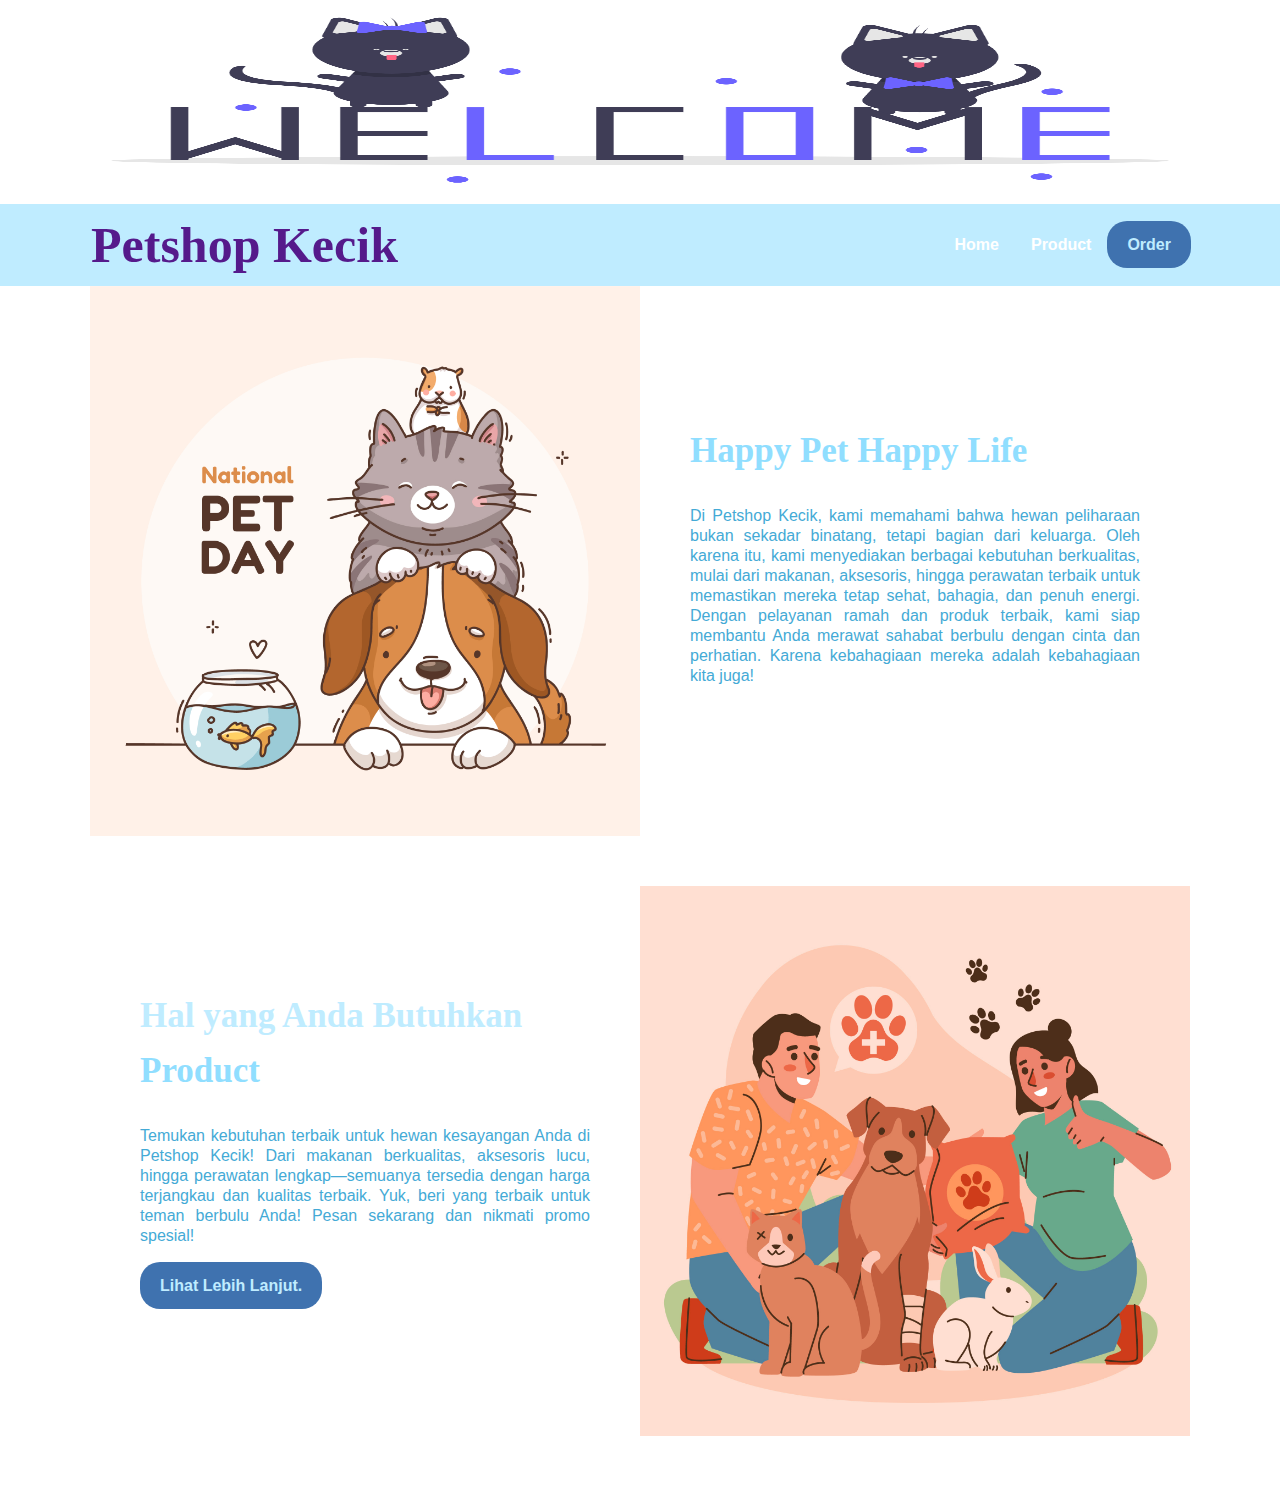
<file: index.html>
<!DOCTYPE html>
<html lang="en">
    <head>
        <meta charset="UTF-8">
        <meta name="viewport" content="width=device-width, initial-scale=1.0">
        
        <title>PETSHOPKICIK.</title>
        <link rel="stylesheet" href="style.css">
    </head>
    <body>
        <header>
            <img src="src/undraw_welcome-cats_tw36.png" alt="header" width="100%" height="200px">
        </header>

        <body>
            <nav>
                <div class="wrapper">
                    <div class="logo"><a href="">Petshop Kecik</a></div>
                    <div class="menu">
                        <ul>
                            <li><a href="index.html">Home</a></li>
                            <li><a href="product.html">Product</a></li>
                            <li><a href="pemesanan.html" class="tbl-biru">Order</a></li>
            

                        </ul>
                    </div>
            </nav>
            <div class="wrapper">
                <section id="home">
                    <img src="src/10494126.jpg" alt="home" width="50%" height="50%">
                    <div class="kolom">
                        <p class="deskripsi"></p>
                        <h2>Happy Pet Happy Life</h2>
                        <p> Di Petshop Kecik, kami memahami bahwa hewan peliharaan bukan sekadar binatang, tetapi bagian dari keluarga. Oleh karena itu, kami menyediakan berbagai kebutuhan berkualitas, mulai dari makanan, aksesoris, hingga perawatan terbaik untuk memastikan mereka tetap sehat, bahagia, dan penuh energi. Dengan pelayanan ramah dan produk terbaik, kami siap membantu Anda merawat sahabat berbulu dengan cinta dan perhatian. Karena kebahagiaan mereka adalah kebahagiaan kita juga! </p>
                    </div>
                </section>

<!--untuk product-->
                <section id="product">
                <div class="kolom">
                    <p class = "deskripsi"> Hal yang Anda Butuhkan</p>
                    <h2>Product</h2>
                    <p>Temukan kebutuhan terbaik untuk hewan kesayangan Anda di Petshop Kecik! 
                Dari makanan berkualitas, aksesoris lucu, hingga perawatan lengkap—semuanya tersedia dengan harga terjangkau dan kualitas terbaik.
                Yuk, beri yang terbaik untuk teman berbulu Anda!
                Pesan sekarang dan nikmati promo spesial!</p>
                <p> <a href="product.html" class="tbl-pink">Lihat Lebih Lanjut.</a></p>
                
                
                </div>
                <img src="src/8683555.jpg" alt="product" width="50%" height="50%">
        </div>
                </section>
            </div>
        </body>
</file>
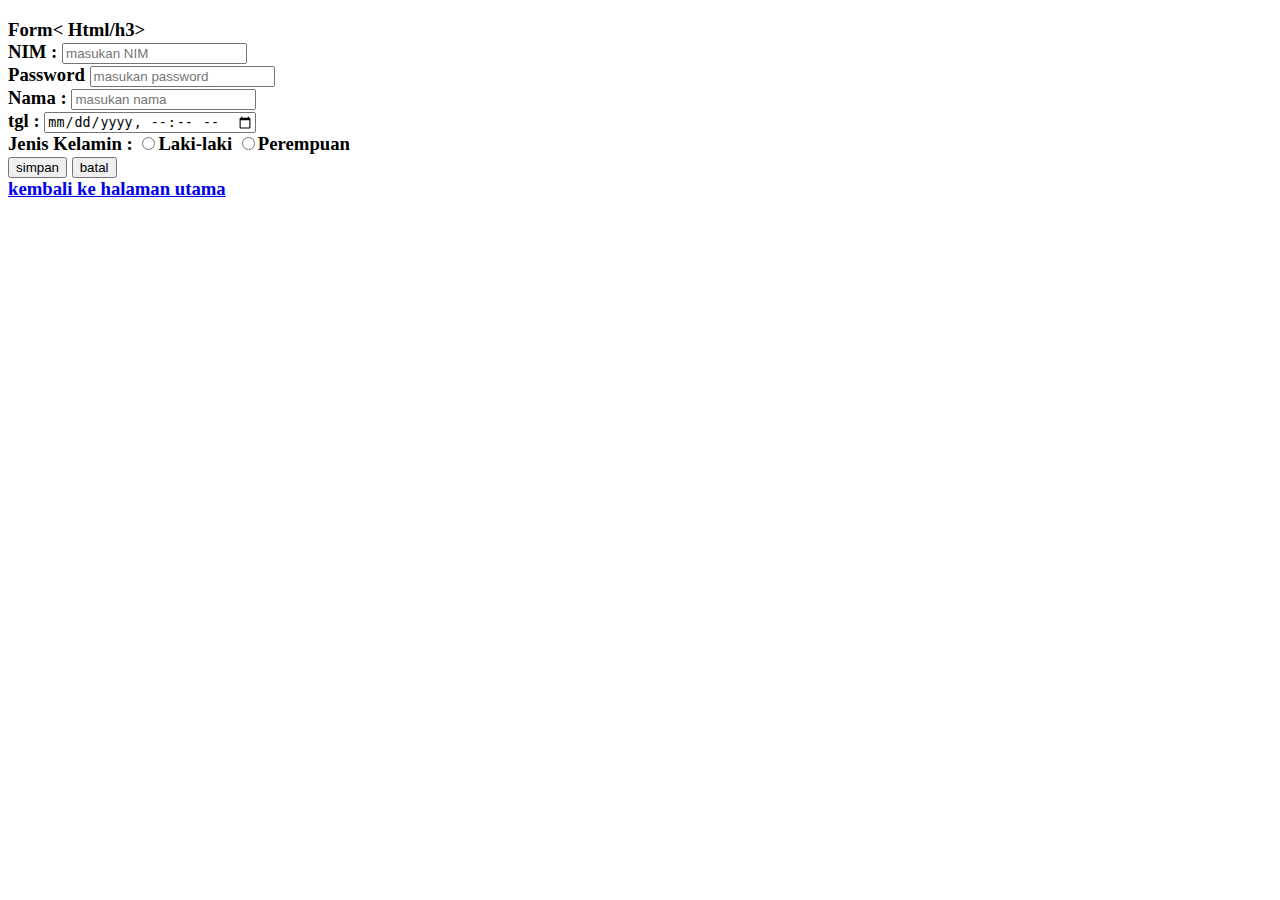
<file: form.html>
<!DOCTYPE html>
<html lang="en">
    <head>
        <meta charset="UTF-8">  
        <meta name="viewport" content="width=device-width, initial-scale=1.0">
        <title>Form</title>
    </head>
    <body>
        <h3>Form< Html/h3>
        <form action = " " method = "post" name = "form register">
            <label for = "" > NIM :</label>
            <input type = "text" name = "txtnim" id = "txtnim" placeholder="masukan NIM">

            <br>
            <label for=""> Password</label>
            <input type="password" name="txtpassword" id="txtpassword" placeholder="masukan password">

            <br>
            <label for = "" > Nama :</label>
            <input type = "text" name = "txtnama" id = "txtnama" placeholder="masukan nama">

            <br>
            <label for="txtnama">tgl : </label>
            <input type=datetime-local name="txttgl" id="txtnama">
            
            <br>
            <label for = "" > Jenis Kelamin :</label>
            <input type = "radio" name = "txtjeniskelamin" id = "txtjeniskelamin" value = "Laki-laki">Laki-laki
            <input type = "radio" name = "txtjeniskelamin" id = "txtjeniskelamin" value = "Perempuan">Perempuan
           
            <br>
            <input type = "submit" value = "simpan">
            <input type="reset" value = "batal">
            <br>
            <a href="index.html" target = "_blank"> kembali ke halaman utama</a>
            

        </form>
    </body>
            </html>
</file>
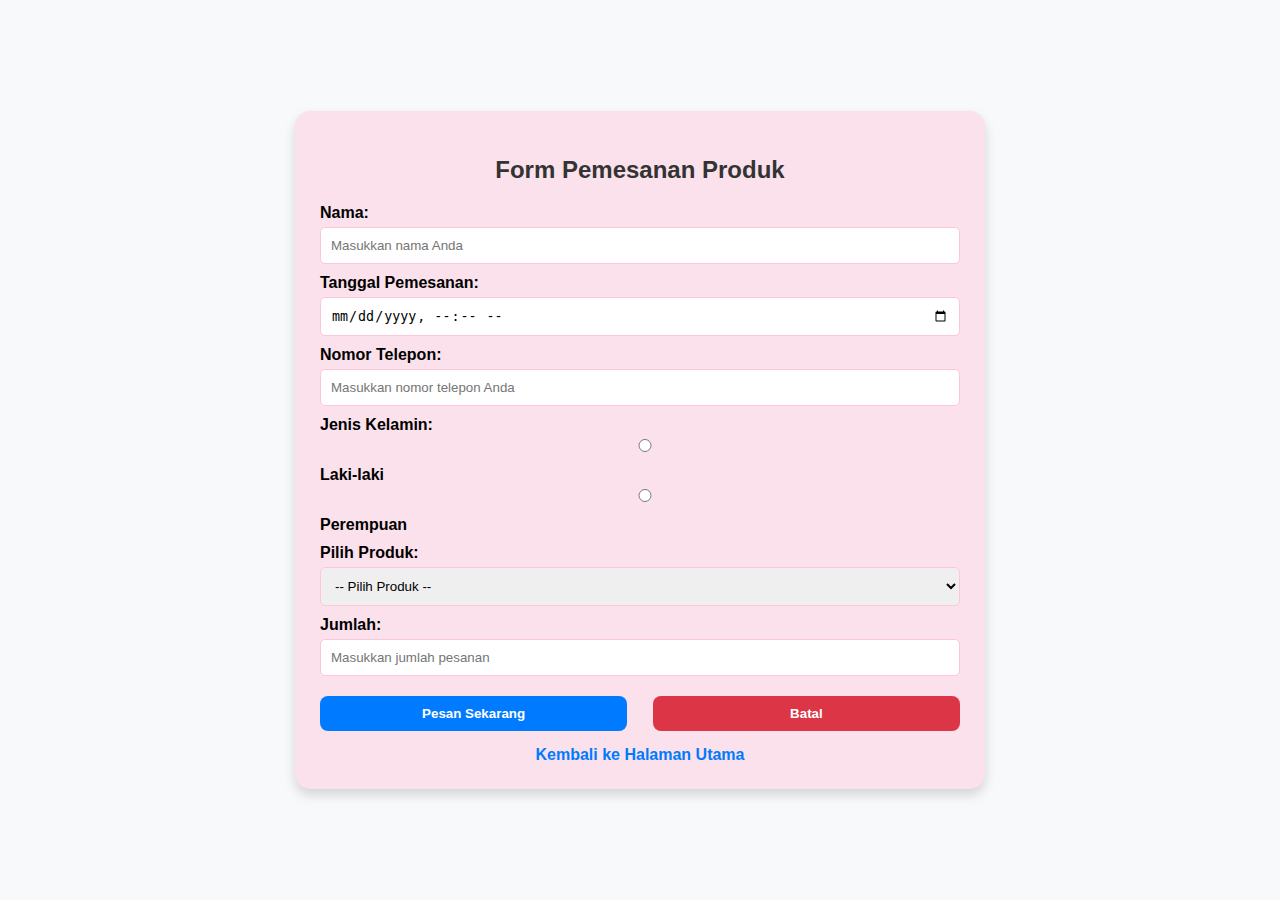
<file: pemesanan.html>
<!DOCTYPE html>
<html lang="id">
<head>
    <meta charset="UTF-8">
    <meta name="viewport" content="width=device-width, initial-scale=1.0">
    <title>Form Pemesanan Produk Petshop</title>
    <style>
        body {
            font-family: Comic Sans MS, sans-serif;
            background-color: #f8f9fa;
            display: flex;
            justify-content: center;
            align-items: center;
            height: 100vh;
            margin: 0;
        }

        .form-container {
            background: #fae1eb;
            padding: 25px;
            border-radius: 15px;
            box-shadow: 0 6px 12px rgba(0, 0, 0, 0.15);
            width: 50%;
            animation: fadeIn 1s ease-in-out;
        }

        @keyframes fadeIn {
            from { opacity: 0; transform: translateY(-20px); }
            to { opacity: 1; transform: translateY(0); }
        }

        h2 {
            text-align: center;
            color: #333;
            margin-bottom: 20px;
        }

        label {
            font-weight: bold;
            margin-top: 10px;
            display: block;
        }

        input, select {
            width: 100%;
            padding: 10px;
            margin-top: 5px;
            border: 1px solid #fdc6dd;
            border-radius: 5px;
            box-sizing: border-box;
        }

        .button-group {
            display: flex;
            justify-content: space-between;
            margin-top: 20px;
        }

        .submit-button, .reset-button {
            padding: 10px;
            border: none;
            border-radius: 8px;
            cursor: pointer;
            width: 48%;
            font-weight: bold;
            transition: all 0.3s ease;
        }

        .submit-button {
            background-color: #007BFF;
            color: white;
        }

        .submit-button:hover {
            background-color: #0056b3;
        }

        .reset-button {
            background-color: #dc3545;
            color: white;
        }

        .reset-button:hover {
            background-color: #a71d2a;
        }

        .back-link {
            display: block;
            text-align: center;
            margin-top: 15px;
            color: #007BFF;
            text-decoration: none;
            font-weight: bold;
        }

        .back-link:hover {
            text-decoration: underline;
        }
    </style>
</head>
<body>

    <div class="form-container">
        <h2>Form Pemesanan Produk</h2>
        <form id="formPemesanan">
            <label for="nama">Nama:</label>
            <input type="text" name="nama" id="nama" placeholder="Masukkan nama Anda">

            <label for="tanggal">Tanggal Pemesanan:</label>
            <input type="datetime-local" name="tanggal" id="tanggal">

            <label for="nomor_telepon">Nomor Telepon:</label>
            <input type="text" name="nomor_telepon" id="nomor_telepon" placeholder="Masukkan nomor telepon Anda">

            <label>Jenis Kelamin:</label>
            <input type="radio" name="jenis_kelamin" value="Laki-laki" id="jkL"> <label for="jkL">Laki-laki</label>
            <input type="radio" name="jenis_kelamin" value="Perempuan" id="jkP"> <label for="jkP">Perempuan</label>

            <label for="produk">Pilih Produk:</label>
            <select name="produk" id="produk">
                <option value="">-- Pilih Produk --</option>
                <option value="Makanan Kucing">Makanan Kucing</option>
                <option value="Makanan Anjing">Makanan Anjing</option>
                <option value="Shampoo Kucing">Shampoo Kucing</option>
                <option value="Shampoo Anjing">Shampoo Anjing</option>
                <option value="Mainan Kucing">Mainan Gigitan Kucing</option>
                <option value="Mainan Anjing">Mainan Gigitan Anjing</option>
                <option value="Kandang Kucing">Kandang Kucing</option>
                <option value="Kandang Anjing">Kandang Anjing</option>
            </select>

            <label for="jumlah">Jumlah:</label>
            <input type="number" name="jumlah" id="jumlah" min="1" placeholder="Masukkan jumlah pesanan">

            <div class="button-group">
                <button type="submit" class="submit-button">Pesan Sekarang</button>
                <button type="reset" class="reset-button">Batal</button>
            </div>

            <a href="index.html" class="back-link">Kembali ke Halaman Utama</a>
        </form>
        <script src="validasipemesanan.js"></script>

    </div>
</file>
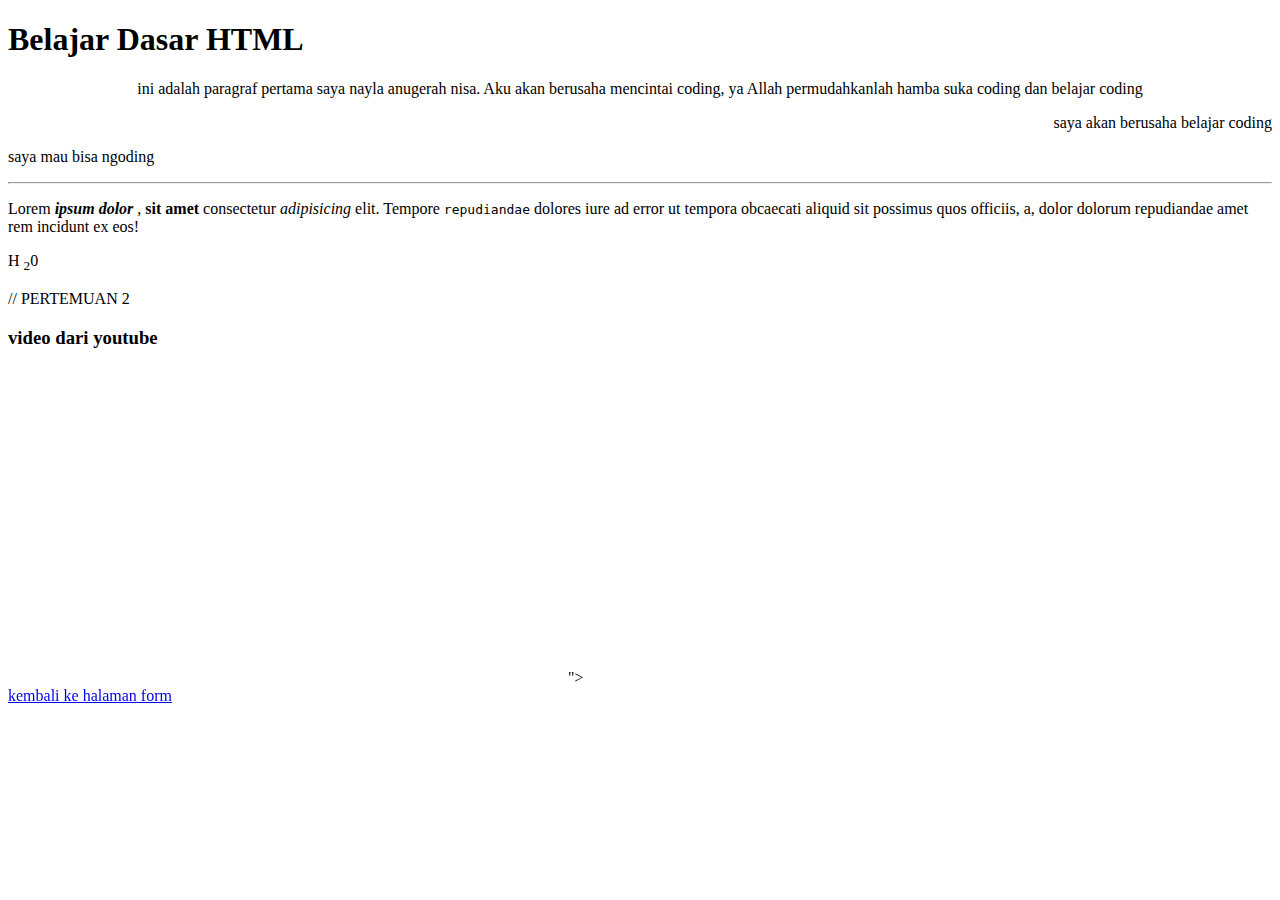
<file: pertemuan1.html>
<!DOCTYPE html>
<html>
    <head>
        <title> Bekajar Dasar HTML</title>
    </head>
    <body>
        <h1>Belajar Dasar HTML</h1>
        <p align= "center" >ini adalah paragraf pertama saya nayla anugerah nisa. 
        Aku akan berusaha mencintai coding, ya Allah permudahkanlah hamba suka coding dan belajar coding</p>
        <p align="right "> saya akan berusaha belajar coding </p>
        <p align="left"> saya mau bisa ngoding</p>
        <hr>
        <p>Lorem <strong><i>ipsum dolor </i></strong>, <b>sit amet </b> consectetur <i>adipisicing</i> elit. Tempore <code>repudiandae</code> dolores iure ad error ut tempora obcaecati aliquid sit possimus quos officiis, a, dolor dolorum repudiandae amet rem incidunt ex eos!
        </p>H <sub>2</sub>0 </P>
    </body>
</html> 

// PERTEMUAN 2

<h3> video dari youtube </h3>
<iframe width = "560" height = "315" src ="https://www.youtube.com/embed/KbO5bmbEazk?si=wiH-Y0ZmchAX0R9N" title="YouTube video player" frameborder="0" allow="accelerometer; autoplay; clipboard-write; encrypted-media; gyroscope; picture-in-picture; web-share" referrerpolicy="strict-origin-when-cross-origin" allowfullscreen></iframe>"></video>
<br>
<a href="form.html" target = "_blank"> kembali ke halaman form</a>
</file>
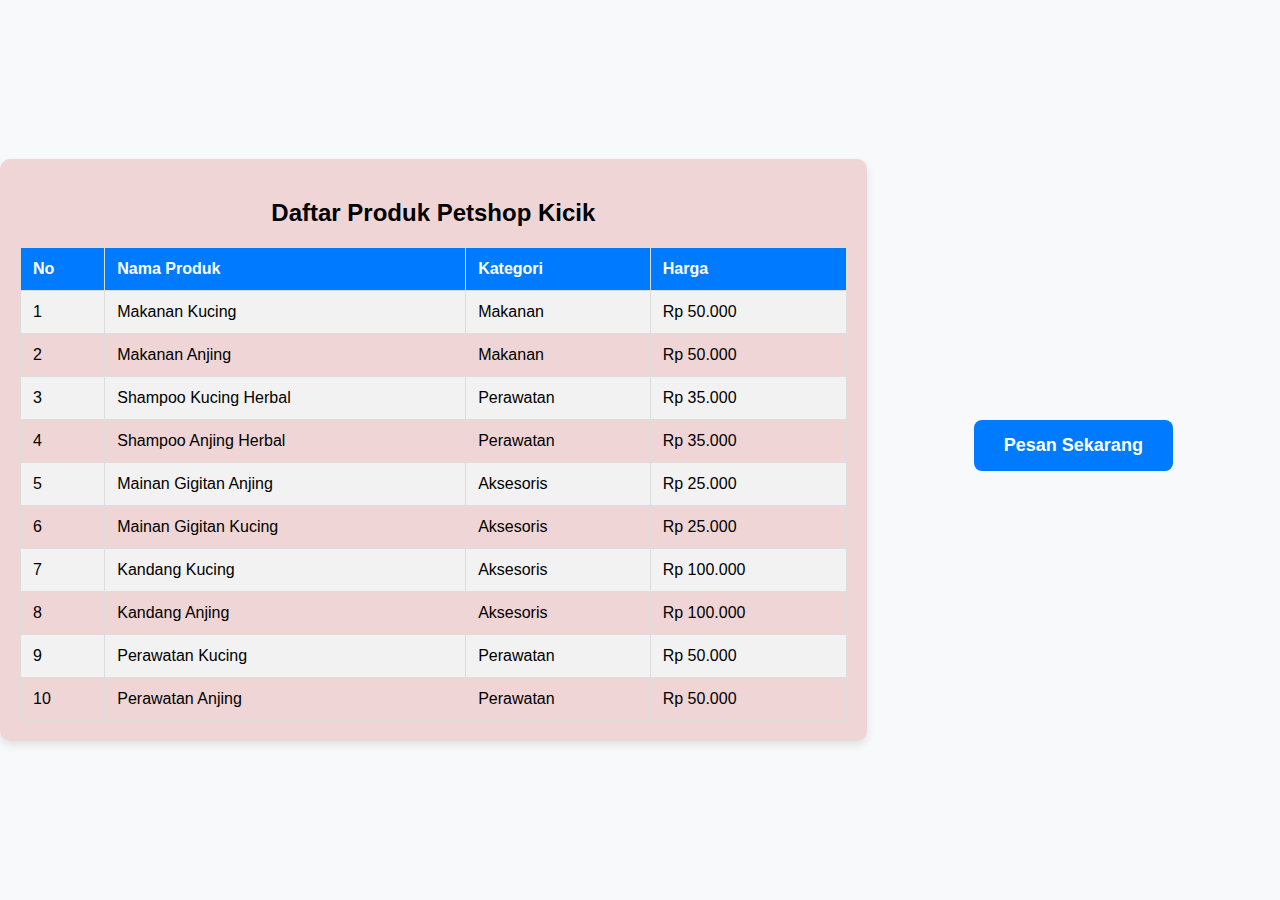
<file: product.html>
<!DOCTYPE html>
<html lang="id">
<head>
    <meta charset="UTF-8">
    <meta name="viewport" content="width=device-width, initial-scale=1.0">
    <title>Daftar Produk Petshop</title>
    <link rel="stylesheet" href="productstyle.css">
</head>
<body>
    <div class="table-container">
        <h2 style="text-align: center;">Daftar Produk Petshop Kicik</h2>
        <table>
            <tr>
                <th>No</th>
                <th>Nama Produk</th>
                <th>Kategori</th>
                <th>Harga</th>
            </tr>
            <tr>
                <td>1</td>
                <td>Makanan Kucing </td>
                <td>Makanan</td>
                <td>Rp 50.000</td>
            </tr>
            <tr>
                <td>2</td>
                <td>Makanan Anjing</td>
                <td>Makanan</td>
                <td>Rp 50.000</td>
            </tr>
            <tr>
                <td>3</td>
                <td>Shampoo Kucing Herbal</td>
                <td>Perawatan</td>
                <td>Rp 35.000</td>
            </tr>
            <tr>
                <td>4</td>
                <td>Shampoo Anjing Herbal</td>
                <td>Perawatan</td>
                <td>Rp 35.000</td>
            </tr>
            <tr>
                <td>5</td>
                <td>Mainan Gigitan Anjing</td>
                <td>Aksesoris</td>
                <td>Rp 25.000</td>
            </tr>
            <tr>
                <td>6</td>
                <td>Mainan Gigitan Kucing</td>
                <td>Aksesoris</td>
                <td>Rp 25.000</td>
            </tr>
            <tr>
                <td>7</td>
                <td>Kandang Kucing</td>
                <td>Aksesoris</td>
                <td>Rp 100.000</td>
            </tr>
            <tr>
                <td>8</td>
                <td>Kandang Anjing</td>
                <td>Aksesoris</td>
                <td>Rp 100.000</td>
            </tr>
            <tr>
                <td>9</td>
                <td>Perawatan Kucing</td>
                <td>Perawatan</td>
                <td>Rp 50.000</td>
            </tr>
            <tr>
                <td>10</td>
                <td>Perawatan Anjing</td>
                <td>Perawatan</td>
                <td>Rp 50.000</td>
            </tr>
        </table>
    </div>
    <div class="button-container">
        <a href="pemesanan.html" class="order-button">Pesan Sekarang</a>
    </div>
</body>
</html>
</file>
<file: style.css>
*{
    text-decoration: none;
    margin: 0px;
    padding: 0px;
}
 body{
    margin: 0px;
    padding: 0px;
    font-family: sans-serif;
    
}

.wrapper{
    width: 1100px;
    margin: auto;
    position: relative;
}
.logo{
    font-size: 50px;
    font-weight: bold;
    float: left;
    font-family: cursive ;
    color: #94dfff
}
.menu{
    float: right;
    
}
nav{
    width: 100%;
    margin: auto;
    display: flex;
    line-height: 80px;
    position: sticky;
    position: -webkit-sticky;
    top: 0;
    background: #BFECFF;
    z-index: 1;
    border: 1px solid #BFECFF;
    z-index: 1;
    border-bottom: 1px solid #BFECFF;
}
nav ul{
    list-style-type: none;
    margin: 0;
    padding: 0;
    overflow: hidden;
}
nav ul li{
    float: left;    }
nav ul li a{
    color: white;
    font-weight: bold;
    text-align: center;
    padding:0px 16px 0px 16px;
    text-decoration: none;
}
nav ul li a:hover{
    text-decoration: underline;
}
 section{
    margin: auto;
    display: flex;
    margin-bottom: 50px;

}

.kolom{
    margin: 10px;
    line-height: 20px;
    text-align: justify;
    color: #44aad6;
    margin-right: 50px;
    margin-top: 100px;
    margin-bottom: 50px;
    margin-left: 50px;
}
.kolom .deskripsi{
    font-size: 35px;
    font-weight: bold;
    font-family: cursive;
    color: #BFECFF;
}
h2{
    font-family: cursive;
    font-weight: 800;
    font-size: 35px;
    margin-bottom: 20px;
    color: #90deff;
    width: 100%;
    line-height: 50px;
}
a.tbl-biru{
    background: #3f72af;
    border-radius: 20px;
    margin-top: 50px;
    padding: 15px 20px 15px 20px;
    color: #BFECFF;
    cursor: pointer;
    font-weight: bold;
}
a.tbl-biru:hover{
    background: #ecd2da;    
    text-decoration: none;  
}
a.tbl-pink{
    background: #3f72af;
    border-radius: 20px;
    margin-top: 20px;
    padding: 15px 20px 15px 20px;
    color: #BFECFF;
    cursor: pointer;
    font-weight: bold;
}
a.tbl-pink:hover{
    background: #ecd2da;    
    text-decoration: none;  
}
p{
    margin: 10px 0px 10px 0px;
    padding: 10px 0px 10px 0px;
}
</file>
<file: productstyle.css>
body {
    font-family: lucida sans, sans-serif;
    background-color: #f8f9fa;
    display: flex;
    justify-content: center;
    align-items: center;
    height: 100vh;
    margin: 0;
}
.table-container {
    width: 100%;
    background: rgba(237, 209, 209, 0.913);
    padding: 20px;
    border-radius: 10px;
    box-shadow: 0px 4px 8px rgba(0, 0, 0, 0.1);
}
table {
    width: 100%;
    border-collapse:  collapse;
    margin-top: 10px;
}
th, td {
    border: 1px solid #ddd;
    padding: 12px;
    text-align: left;
}
th {
    background-color: #007BFF;
    color: white;
}
tr:nth-child(even) {
    background-color: #f2f2f2;
}
tr:hover {
    background-color: #ddd;
}

.button-container {
    width: 50%;
    text-align: center;
    margin-top: 20px; 
    padding-bottom: 30px;
    display: flex;
    justify-content: center; 
}

.order-button {
    background-color: #007BFF;
    color: white;
    padding: 15px 30px;
    font-size: 18px;
    font-weight: bold;
    border: none;
    border-radius: 8px;
    cursor: pointer;
    text-decoration: none;
    transition: background-color 0.3s, transform 0.2s;
}

.order-button:hover {
    background-color: #0056b3;
    transform: scale(1.05);
}
</file>
